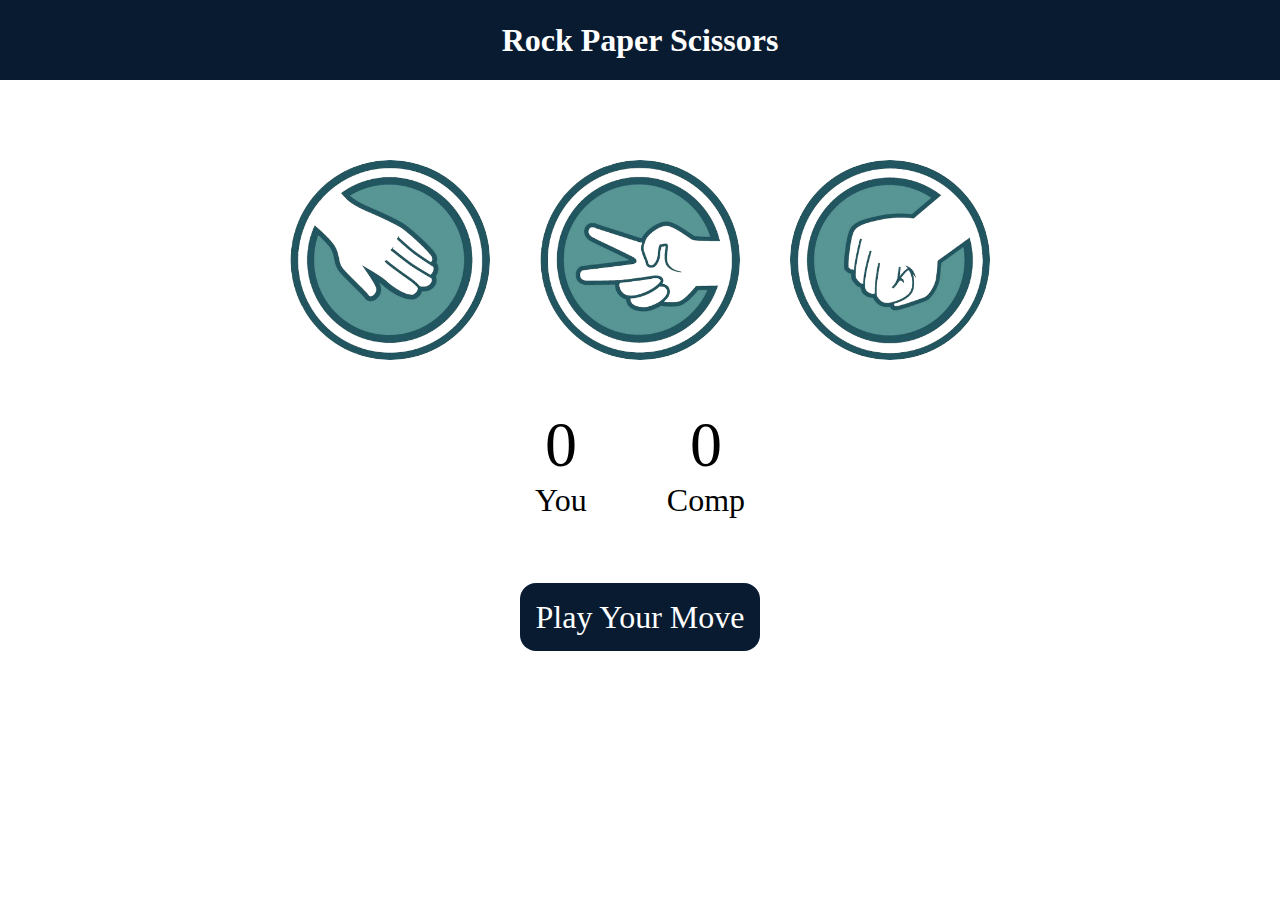
<file: StonePaperScissor/index.html>
<!DOCTYPE html>
<html lang="en">
<head>
    <meta charset="UTF-8">
    <meta name="viewport" content="width=device-width, initial-scale=1.0">
    <title>Rock Paper Scissors Game</title>
    <link rel="stylesheet" href="style.css"/>
</head>
<body>
    <h1>Rock Paper Scissors</h1>
    <div class="choices">
        <div class="choice" id="paper">
            <img src="images/paper__1_-removebg-preview.png"/>
        </div>
        <div class="choice" id="scissor">
            <img src="images/scissors-removebg-preview.png"/>
        </div>
        <div class="choice" id="rock">
            <img src="images/stone-removebg-preview.png"/>
        </div>
    </div>

    <div class="score-board">
        <div class="score">
            <p id="user-score">0</p>
          <p>You</p>
        </div>
        <div class="score">
            <p id="comp-score">0</p>
          <p>Comp</p>
        </div>

    </div>
    <div class="msg-container">
        <p id="msg">Play Your Move</p>
    </div>
    <script src="app.js"></script>
</body>
</html>
</file>
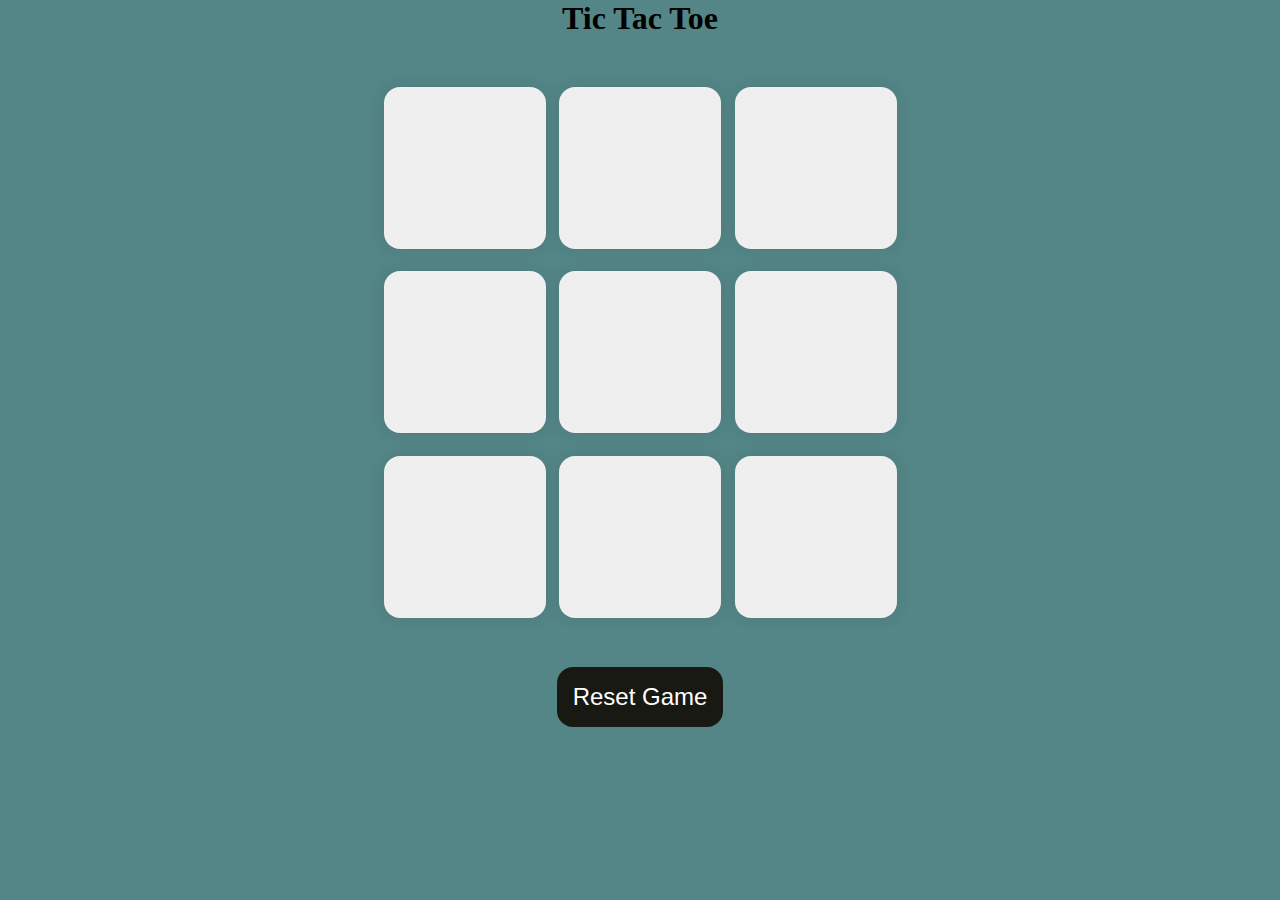
<file: TicTacToe/index.html>
<!DOCTYPE html>
<html lang="en">
<head>
    <meta charset="UTF-8">
    <meta name="viewport" content="width=device-width, initial-scale=1.0">
    <title>Tic-Tac-Toe Game</title>
    <link rel="stylesheet"  href="style.css"/>
</head>
<body>
    <div class ="msg-continer hide">
        <p id="msg">Winner</p>
        <button id="new-btn">New Game</button>
    </div>
    <main>
    <h1>Tic Tac Toe</h1>
    <div class="container">
    <div class="game">
        <button class="box"> </button>
        <button class="box"> </button>
        <button class="box"> </button>
        <button class="box"> </button>
        <button class="box"> </button>
        <button class="box"> </button>
        <button class="box"> </button>
        <button class="box"> </button>
        <button class="box"> </button>
        
    </div>
</div>
<button id="reset-btn">Reset Game</button>
</main>
<script src="app.js"></script>
</body>
</html>
</file>
<file: StonePaperScissor/style.css>
*{
    margin: 0;
    padding: 0;
    text-align: center;
}
h1{
    background-color: #081b31;
    color: #fff;
    height: 5rem;
    line-height: 5rem;
  
}
.choice:hover{
    /* opacity: 0.5; */
    cursor: pointer;
    /* background-color:#081b31 ; */
    border: 10px solid #081b31 ;
}
img{
    height: 200px;
    width: 200px;
    border-radius: 50%;
}
.choices{
    display:flex;
    gap: 50px;
    justify-content: center;
    align-items: center;
    margin-top: 5rem;
   }
   .choice{
    height: 200px;
    width: 200px;
    border-radius: 50%;
   }
   .score-board{
    display: flex;
    justify-content: center;
    align-items: center;
    font-size: 2rem;
    margin-top: 3rem;
    gap: 5rem;
   }
   #user-score, #comp-score{
    font-size: 4rem;
   }
   .msg-container{
    margin-top: 5rem;
   }
   #msg{
   
    background-color:#081b31 ;
    color: #fff;
    font-size: 2rem;
    display: inline;
    padding: 1rem;
    border-radius: 1rem;


}
</file>
<file: TicTacToe/style.css>
*{
    margin: 0;
    padding: 0;
}
body{
    background-color: #548687;
    text-align: center;
}
.container{
    height: 70vh;
    display: flex;
   
    justify-content: center;
    align-items: center;
    gap: 1.5vmin;
}
.game{
    height: 60vmin;
    width: 60vmin;
    display: flex;
    flex-wrap: wrap;
    justify-content: center;
    align-items: center;
    gap: 1.5vmin;
}
.box{
    height: 18vmin;
    width: 18vmin;
    border-radius: 1rem;
    border: none;
    box-shadow: 0 0 1rem rgba(0,0,0,0.1);
    font-size: 8vmin;
    color: #b0413e;
}
#reset-btn{
    border-radius: 1rem;
    padding: 1rem;
    font-size: 1.5rem;
    background-color: #191913;
    color: #fff;
    border: none;
}
#new-btn{
    border-radius: 1rem;
    padding: 1rem;
    font-size: 1.5rem;
    background-color: #191913;
    color: #fff;
    border: none;

}

#msg{
    color: #ffffc7;
    font-size: 5vmin;
}
.msg-continer{
    height: 100vmin;
    display: flex;
    justify-content: center;
    align-items: center;
    flex-direction: column;
    gap: 4rem;
}
.hide{
    display: none;
}
</file>
